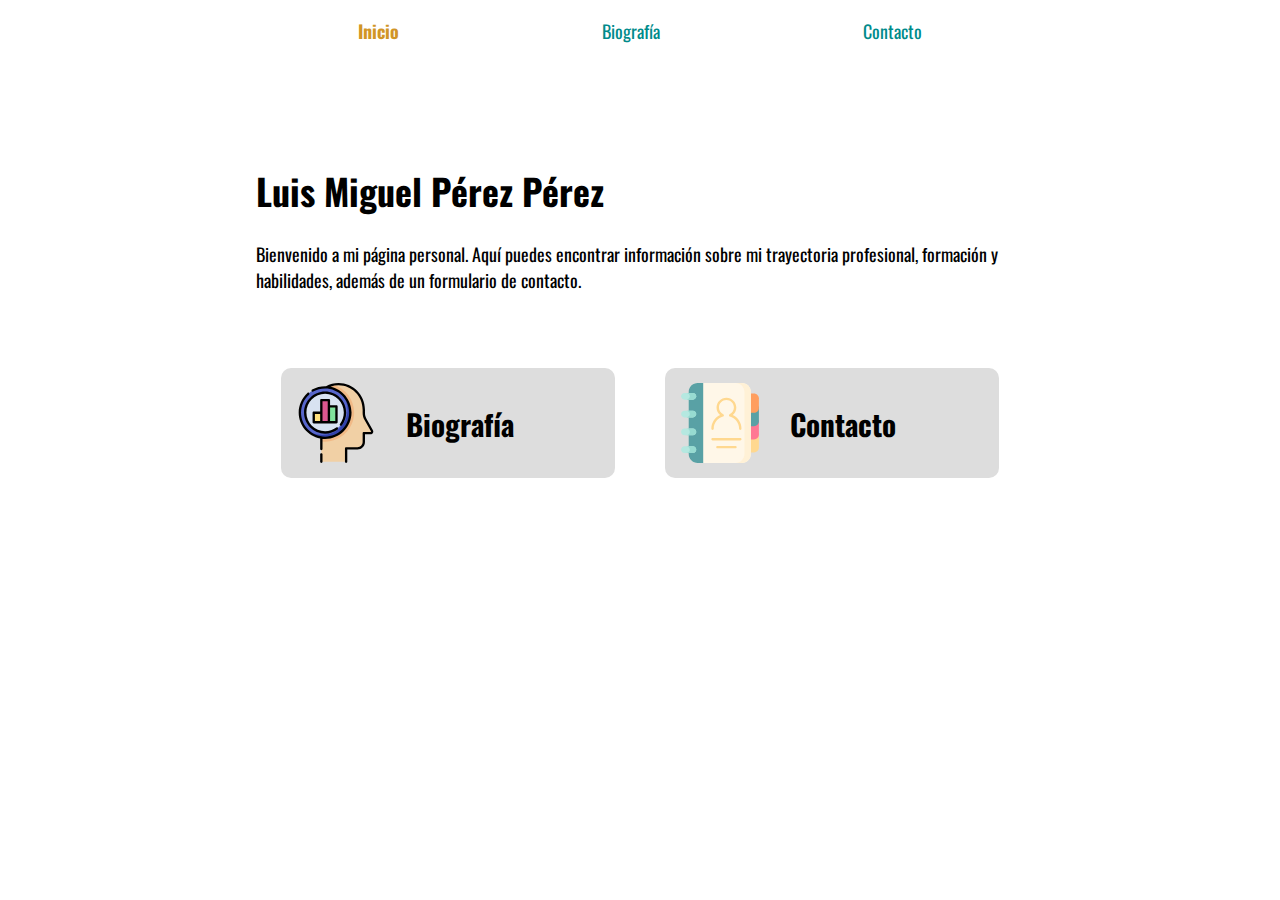
<file: index.html>
<!------URL: https://github.com/TheBridge-FullStackDeveloper/proyectos-pagina-personal----->
<!DOCTYPE html>
<html lang="es">

<head>
    <meta charset="UTF-8">
    <meta name="viewport" content="width=device-width, initial-scale=1.0">
    <title>Inicio</title>
    <link rel="stylesheet" href="assets/css/style.css">
    <link rel="preconnect" href="https://fonts.gstatic.com">
    <link href="https://fonts.googleapis.com/css2?family=Oswald:wght@300&display=swap" rel="stylesheet">
</head>

<body>
    <nav>
        <ul>
            <li><a class="active" href="index.html">Inicio</a></li>
            <li><a href="biografia.html">Biografía</a></li>
            <li><a href="contacto.html">Contacto</a></li>
        </ul>
    </nav>
    <section id="presentacion">
        <h1>Luis Miguel Pérez Pérez</h1>
        <p>Bienvenido a mi página personal. Aquí puedes encontrar información sobre mi trayectoria profesional,
            formación y habilidades, además de un formulario de contacto.</p>
    </section>
    <section id="bloques">
        <article class="bloque">
            <a href="biografia.html"><img class="logo" src="assets/img/biografia.svg" alt="">
                <h3>Biografía</h3>
            </a>
        </article>
        <article class="bloque">
            <a href="contacto.html"><img class="logo" src="assets/img/contactos.svg" alt="">
                <h3>Contacto</h3>
            </a>
        </article>
    </section>
</body>

</html>
</file>
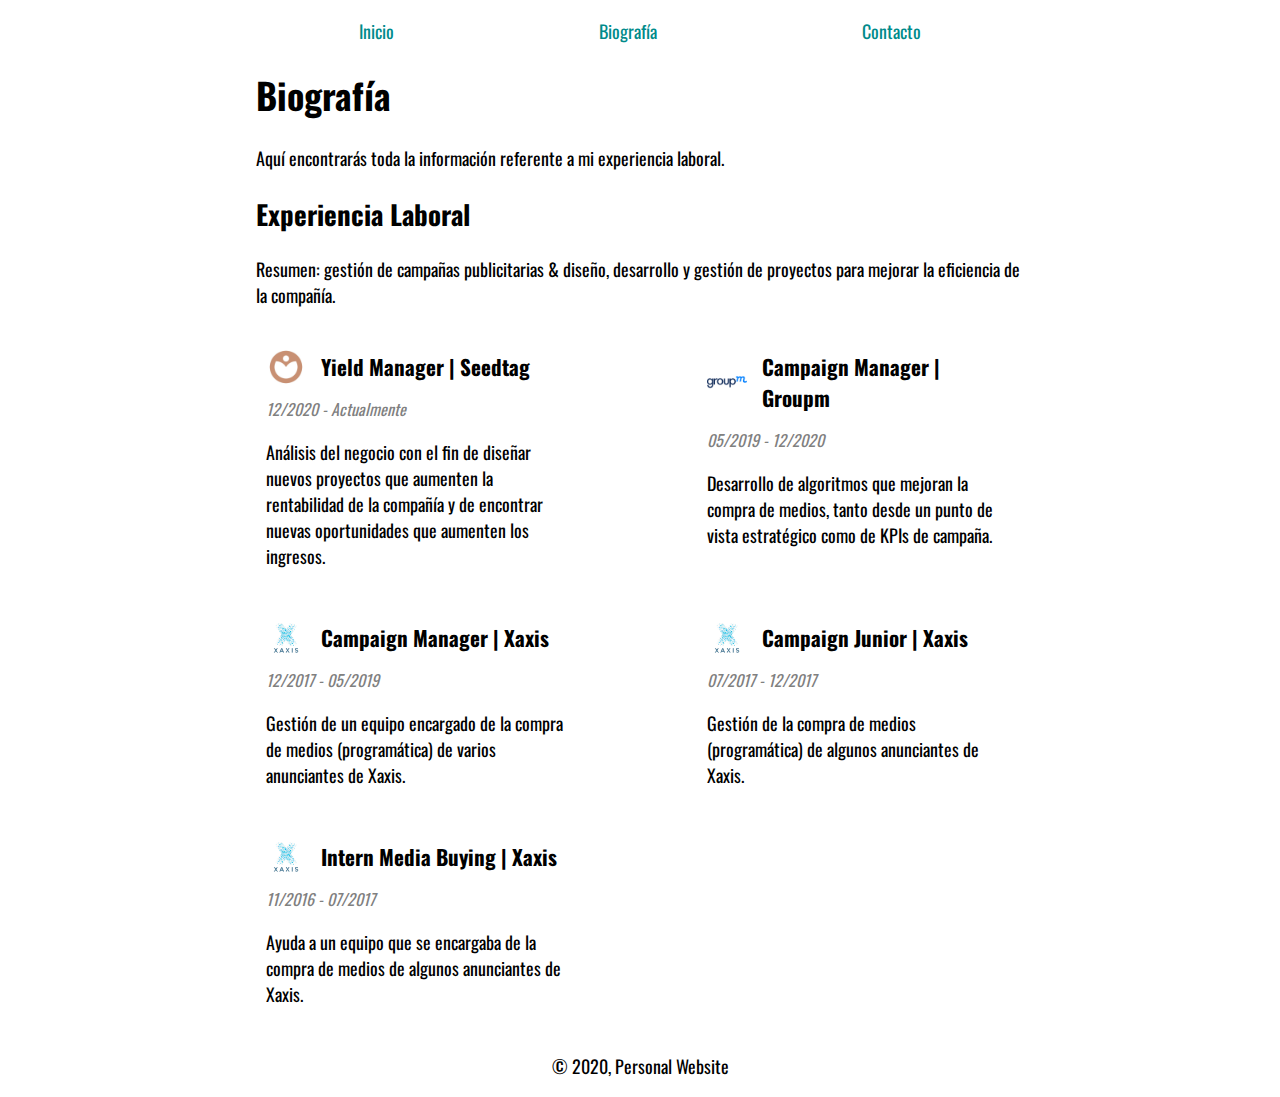
<file: biografia.html>
<!------URL: https://github.com/TheBridge-FullStackDeveloper/proyectos-pagina-personal----->
<!DOCTYPE html>
<html lang="es">

<head>
    <meta charset="UTF-8">
    <meta name="viewport" content="width=device-width, initial-scale=1.0">
    <title>Biografía</title>
    <link rel="stylesheet" href="assets/css/style.css">
    <link rel="preconnect" href="https://fonts.gstatic.com">
    <link href="https://fonts.googleapis.com/css2?family=Oswald:wght@300&display=swap" rel="stylesheet">
</head>

<body>
    <nav>
        <ul>
            <li><a href="index.html">Inicio</a></li>
            <li><a href="biografia.html">Biografía</a></li>
            <li><a href="contacto.html">Contacto</a></li>
        </ul>
    </nav>
    <h1>Biografía</h1>
    <p>Aquí encontrarás toda la información referente a mi experiencia laboral.</p>
    <h2>Experiencia Laboral</h2>
    <p>Resumen: gestión de campañas publicitarias & diseño, desarrollo y gestión de proyectos para mejorar la eficiencia
        de la compañía.</p>
    <section id="trabajos">
        <article class="trabajo">
            <div>
                <img src="assets/img/seedtag.png" class="iconoMiniatura" alt="logo de seedtag">
                <h3>Yield Manager | Seedtag</h3>
            </div>
            <p class="fechas">12/2020 - Actualmente</p>
            <p>Análisis del negocio con el fin de diseñar nuevos proyectos que aumenten la rentabilidad de la compañía y de
                encontrar nuevas oportunidades que aumenten los ingresos.</p>
        </article>
        <article class="trabajo">
            <div>
                <img src="assets/img/groupm.jpeg" class="iconoMiniatura" alt="logo de seedtag">
                <h3>Campaign Manager | Groupm</h3>
            </div>
            <p class="fechas">05/2019 - 12/2020</p>
            <p>Desarrollo de algoritmos que mejoran la compra de medios, tanto desde un punto de vista estratégico como de KPIs de campaña.</p>
        </article>
        <article class="trabajo">
            <div>
                <img src="assets/img/xaxis.jpg" class="iconoMiniatura" alt="logo de seedtag">
                <h3>Campaign Manager | Xaxis</h3>
            </div>
            <p class="fechas">12/2017 - 05/2019</p>
            <p>Gestión de un equipo encargado de la compra de medios (programática) de varios anunciantes de Xaxis.</p>
        </article>
        <article class="trabajo">
            <div>
                <img src="assets/img/xaxis.jpg" class="iconoMiniatura" alt="logo de seedtag">
                <h3>Campaign Junior | Xaxis</h3>
            </div>
            <p class="fechas">07/2017 - 12/2017</p>
            <p>Gestión de la compra de medios (programática) de algunos anunciantes de Xaxis.</p>
        </article>
        <article class="trabajo">
            <div>
                <img src="assets/img/xaxis.jpg" class="iconoMiniatura" alt="logo de seedtag">
                <h3>Intern Media Buying | Xaxis</h3>
            </div>
            <p class="fechas">11/2016 - 07/2017</p>
            <p>Ayuda a un equipo que se encargaba de la compra de medios de algunos anunciantes de Xaxis.</p>
        </article>
    </section>
    <footer>
        <p>© 2020, Personal Website</p>
    </footer>
</body>

</html>
</file>
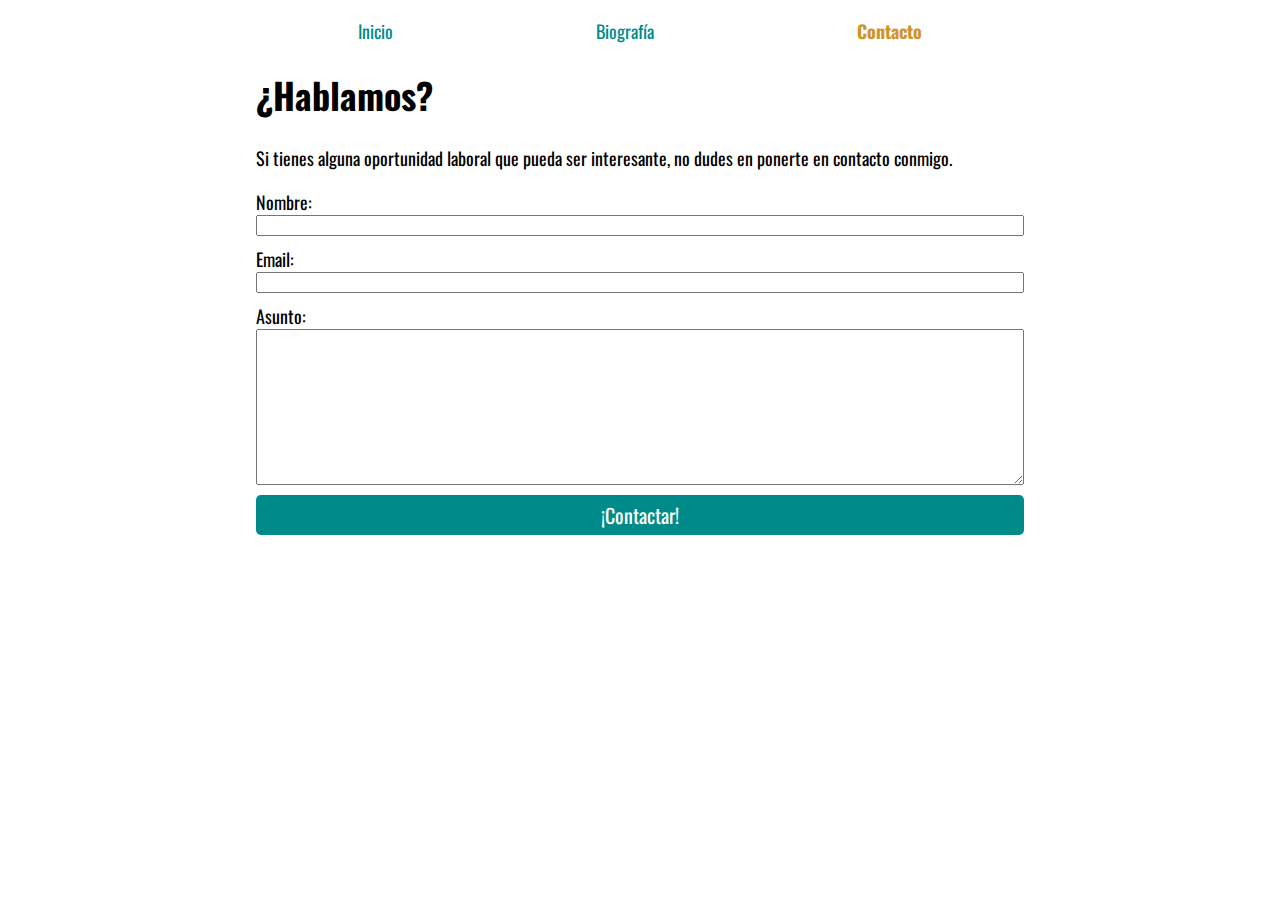
<file: contacto.html>
<!------URL: https://github.com/TheBridge-FullStackDeveloper/proyectos-pagina-personal----->
<!DOCTYPE html>
<html lang="es">

<head>
    <meta charset="UTF-8">
    <meta name="viewport" content="width=device-width, initial-scale=1.0">
    <title>Contacto</title>
    <link rel="stylesheet" href="assets/css/style.css">
    <link rel="preconnect" href="https://fonts.gstatic.com">
    <link href="https://fonts.googleapis.com/css2?family=Oswald:wght@300&display=swap" rel="stylesheet">
</head>

<body>
    <nav>
        <ul>
            <li><a href="index.html">Inicio</a></li>
            <li><a href="biografia.html">Biografía</a></li>
            <li><a class="active" href="contacto.html">Contacto</a></li>
        </ul>
    </nav>
    <section id="formulario">
        <h1>¿Hablamos?</h1>
        <p>Si tienes alguna oportunidad laboral que pueda ser interesante, no dudes en ponerte en contacto conmigo.</p>
        <form>
            <div>
                <label for="nombreContacto">Nombre: </label>
                <input type="text" id="nombreContacto">
            </div>
            <div>
                <label for="emailContacto">Email: </label>
                <input type="email" id="emailContacto">
            </div>
            <div>
                <label for="mensajeContacto">Asunto: </label>
                <textarea id="mensajeContacto" cols="30" rows="10"></textarea>
            </div>
            <div>
                <button id="enviarFormulario">¡Contactar!</button>
            </div>
        </form>
    </section>
    <section id="informacionEnviada">
        <p id="nombre"></p>
        <p id="email"></p>
        <p id="mensaje"></p>
    </section>
    <script src="assets/js/main.js"></script>
</body>

</html>
</file>
<file: assets/css/style.css>
body{
    font-family: 'Oswald';
    font-size: large;
    margin: 3%;
}
 .active{
    font-weight: bold;
    color: rgb(209, 149, 38);
 }

nav ul{
    display: flex;
    list-style-type: none;
    justify-content: space-around;
    padding: 0;

}
nav a{
    text-decoration: none;
    color: darkcyan;
}
a:hover{
    text-decoration: none;
    color: rgb(209, 149, 38);
}

form div{
    display: flex;
    flex-direction: column;
    margin-top: 10px;
}
.logo{
    width: 80px;
}
#bloques{
    margin-top: 50px;
}
.bloque a{
    display: flex;
    align-items: center;
    justify-content: left;
    background-color: rgb(221, 221, 221);
    margin: 25px;
    border-radius: 10px;
    color: black;
    text-decoration: none;
    font-size: 25px;
}
.bloque a:hover{
    text-decoration: none;
    color: darkcyan;
    background-color: rgb(245, 223, 181);
}
.bloque a img, h3{
    margin: 15px;
}
button{
    width: 100%;
    height: 40px;
    font-family: 'Oswald';
    font-size: 20px;
    background-color: darkcyan;
    color: white;
    border-style: none;
    border-radius: 5px;
}
.iconoMiniatura{
    height: 40px;
}
.trabajo div{
    display: flex;
    align-items: center;
}
.fechas{
    font-style: italic;
    color: grey;
    margin: 0px;
    font-size: medium;
}
footer{
    text-align: center;
}


@media screen and (min-width: 900px){
    body{
        margin: 0 20% 0 20%;
    }
    .bloque{
        width: 50%;

    }
    #bloques{
        display: flex;
        justify-content: center;
    }
    #presentacion{
        margin-top: 120px;
    }
    .trabajo div{
        display: flex;
        align-items: center;
    }
    .trabajo{
        width: calc(100px + 27%);
        margin: 10px;
    }
    #trabajos{
        display: flex;
        flex-direction: row;
        flex-wrap: wrap;
        justify-content: space-between;
    }
}
</file>
